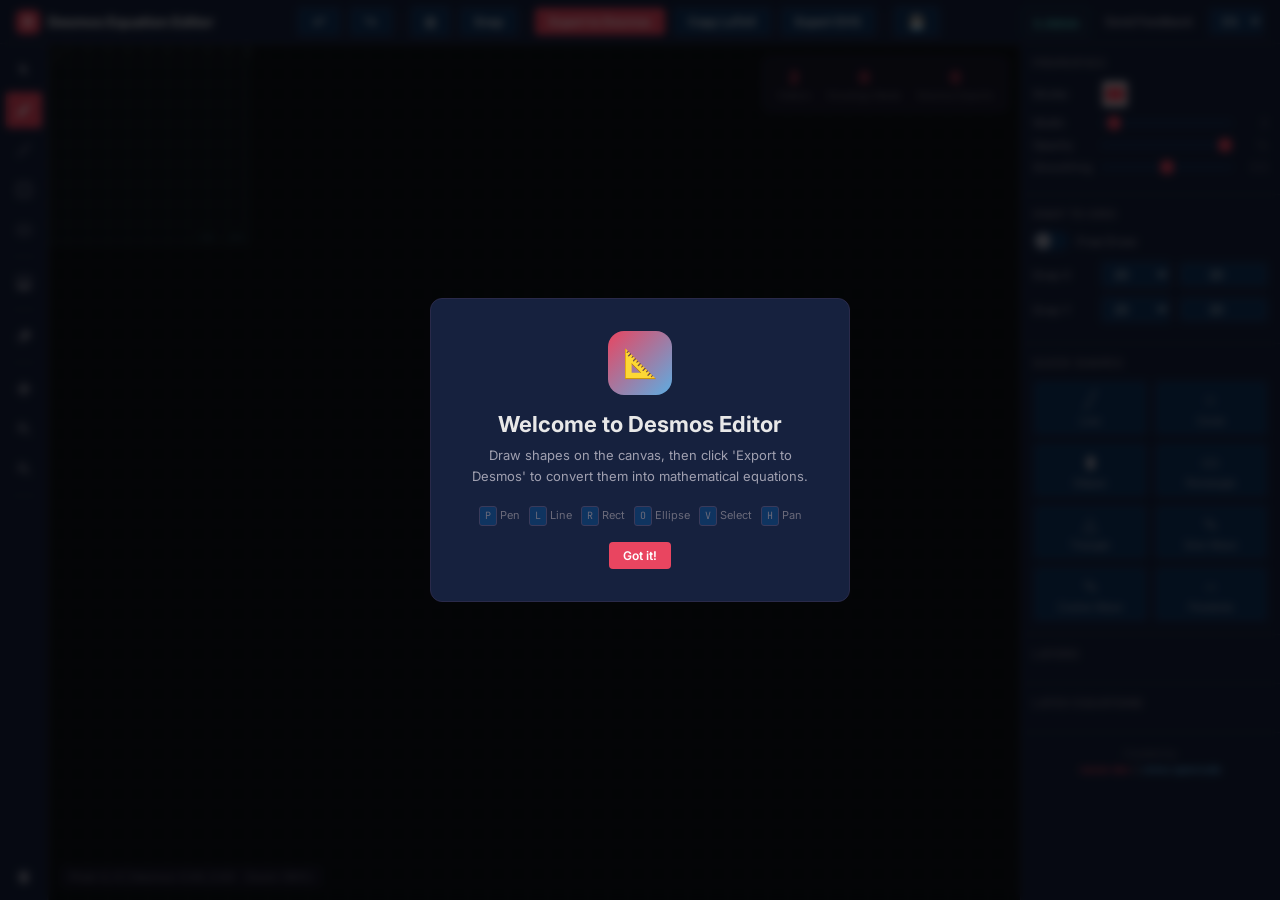
<file: index.html>
<!DOCTYPE html>
<html lang="en">
<head>
  <meta charset="UTF-8">
  <meta name="viewport" content="width=device-width, initial-scale=1.0">
  <title>Desmos Equation Editor</title>
  <link rel="preconnect" href="https://fonts.googleapis.com">
  <link href="https://fonts.googleapis.com/css2?family=Inter:wght@400;500;600;700&family=JetBrains+Mono:wght@400;500&display=swap" rel="stylesheet">
  <link rel="stylesheet" href="css/styles.css">
  <link rel="icon" href="data:image/svg+xml,<svg xmlns='http://www.w3.org/2000/svg' viewBox='0 0 100 100'><text y='.9em' font-size='90'>📐</text></svg>">
</head>
<body>

  <!-- ===== WELCOME MODAL ===== -->
  <div class="welcome-overlay" id="welcomeModal">
    <div class="welcome-card">
      <div class="welcome-icon">📐</div>
      <h1 data-i18n="welcome_title">Welcome to Desmos Editor</h1>
      <p data-i18n="welcome_desc">Draw shapes on the canvas, then click 'Export to Desmos' to convert them into mathematical equations.</p>
      <p style="font-size:11px;color:var(--text-muted);margin-bottom:16px;">
        <span class="kbd">P</span> Pen &nbsp;
        <span class="kbd">L</span> Line &nbsp;
        <span class="kbd">R</span> Rect &nbsp;
        <span class="kbd">O</span> Ellipse &nbsp;
        <span class="kbd">V</span> Select &nbsp;
        <span class="kbd">H</span> Pan
      </p>
      <button class="btn btn-primary" id="welcomeGotIt" data-i18n="welcome_got_it" style="margin:0 auto;">Got it!</button>
    </div>
  </div>

  <!-- ===== TOP BAR ===== -->
  <div class="topbar">
    <div class="topbar-brand">
      <div class="logo">D</div>
      <span data-i18n="app_title">Desmos Equation Editor</span>
    </div>
    <div class="topbar-center">
      <button class="btn btn-secondary" id="btnUndo" data-i18n-tooltip="undo" data-tooltip="Undo">↩</button>
      <button class="btn btn-secondary" id="btnRedo" data-i18n-tooltip="redo" data-tooltip="Redo">↪</button>
      <div style="width:1px;height:20px;background:var(--border);"></div>
      <button class="btn btn-secondary" id="gridToggle" data-i18n-tooltip="grid_show" data-tooltip="Show Grid" style="font-size:14px;">⊞</button>
      <button class="btn btn-secondary" id="snapToggle" data-i18n-tooltip="snap_enable" data-tooltip="Snap to Grid (S)" style="font-size:12px;font-weight:600;">Snap</button>
      <div style="width:1px;height:20px;background:var(--border);"></div>
      <button class="btn btn-primary" id="btnExport" data-i18n="export_desmos">Export to Desmos</button>
      <button class="btn btn-secondary" id="btnCopyLatex" data-i18n="export_latex">Copy LaTeX</button>
      <button class="btn btn-secondary" id="btnExportSvg" data-i18n="export_svg">Export SVG</button>
      <div style="width:1px;height:20px;background:var(--border);"></div>
      <button class="btn btn-secondary" id="btnSave" style="font-size:14px;" data-i18n-tooltip="toast_saved" data-tooltip="Save">💾</button>
    </div>
    <div class="topbar-right">
      <a href="admin.html" class="btn btn-ghost" target="_blank" style="font-size:11px;color:var(--accent-green);border:1px solid rgba(78,205,196,0.3);">⚙ Admin</a>
      <button class="btn btn-ghost" id="btnFeedback" data-i18n="feedback_btn">Send Feedback</button>
      <select class="lang-select" id="langSelect">
        <option value="en">EN</option>
        <option value="th">TH</option>
      </select>
    </div>
  </div>

  <!-- ===== MAIN LAYOUT ===== -->
  <div class="app-layout">

    <!-- LEFT TOOLBAR -->
    <div class="toolbar">
      <button class="tool-btn active" data-tool="select" data-i18n-tooltip="tool_select" data-tooltip="Select (V)">
        <svg class="icon" viewBox="0 0 24 24"><path d="M7 2l10 10-4 1 3 6-2 1-3-6-4 3z"/></svg>
      </button>
      <button class="tool-btn" data-tool="pen" data-i18n-tooltip="tool_pen" data-tooltip="Pen (P)">
        <svg class="icon" viewBox="0 0 24 24"><path d="M3 17.25V21h3.75L17.81 9.94l-3.75-3.75L3 17.25zM20.71 7.04a1 1 0 000-1.41l-2.34-2.34a1 1 0 00-1.41 0l-1.83 1.83 3.75 3.75 1.83-1.83z"/></svg>
      </button>
      <button class="tool-btn" data-tool="line" data-i18n-tooltip="tool_line" data-tooltip="Line (L)">
        <svg class="icon" viewBox="0 0 24 24"><path d="M4 20L20 4" stroke="currentColor" stroke-width="2" fill="none" stroke-linecap="round"/></svg>
      </button>
      <button class="tool-btn" data-tool="rect" data-i18n-tooltip="tool_rect" data-tooltip="Rectangle (R)">
        <svg class="icon" viewBox="0 0 24 24"><rect x="3" y="3" width="18" height="18" rx="1" stroke="currentColor" stroke-width="2" fill="none"/></svg>
      </button>
      <button class="tool-btn" data-tool="ellipse" data-i18n-tooltip="tool_ellipse" data-tooltip="Ellipse (O)">
        <svg class="icon" viewBox="0 0 24 24"><ellipse cx="12" cy="12" rx="9" ry="7" stroke="currentColor" stroke-width="2" fill="none"/></svg>
      </button>
      <div class="tool-divider"></div>
      <button class="tool-btn" data-tool="trace" data-tooltip="Image Trace (T)">
        <svg class="icon" viewBox="0 0 24 24"><path d="M21 19V5c0-1.1-.9-2-2-2H5c-1.1 0-2 .9-2 2v14c0 1.1.9 2 2 2h14c1.1 0 2-.9 2-2zM8.5 13.5l2.5 3.01L14.5 12l4.5 6H5l3.5-4.5z" fill="none" stroke="currentColor" stroke-width="2"/></svg>
      </button>
      <input type="file" id="traceFileInput" accept="image/*" style="display:none;">
      <div class="tool-divider"></div>
      <button class="tool-btn" data-tool="erase" data-i18n-tooltip="tool_erase" data-tooltip="Eraser (E)">
        <svg class="icon" viewBox="0 0 24 24"><path d="M16.24 3.56l4.95 4.94c.78.79.78 2.05 0 2.84L12 20.53a4.01 4.01 0 01-5.66 0L2.81 17c-.78-.78-.78-2.05 0-2.83l10.6-10.61a2.01 2.01 0 012.83 0zM4.22 15.58l3.54 3.53c.78.79 2.04.79 2.83 0l3.53-3.53-4.95-4.95-4.95 4.95z"/></svg>
      </button>
      <div class="tool-divider"></div>
      <button class="tool-btn" data-tool="pan" data-i18n-tooltip="tool_pan" data-tooltip="Pan (H)">
        <svg class="icon" viewBox="0 0 24 24"><path d="M10 2v6H7l5 5 5-5h-3V2h-4zm0 20v-6H7l5-5 5 5h-3v6h-4zM2 10h6V7l5 5-5 5v-3H2v-4zm20 0h-6V7l-5 5 5 5v-3h6v-4z"/></svg>
      </button>
      <button class="tool-btn" data-tool="zoomIn" data-i18n-tooltip="tool_zoom_in" data-tooltip="Zoom In (+)">
        <svg class="icon" viewBox="0 0 24 24"><path d="M15.5 14h-.79l-.28-.27A6.47 6.47 0 0016 9.5 6.5 6.5 0 109.5 16c1.61 0 3.09-.59 4.23-1.57l.27.28v.79l5 4.99L20.49 19l-4.99-5zm-6 0C7.01 14 5 11.99 5 9.5S7.01 5 9.5 5 14 7.01 14 9.5 11.99 14 9.5 14z"/><path d="M12 10h-2v2H9v-2H7V9h2V7h1v2h2v1z"/></svg>
      </button>
      <button class="tool-btn" data-tool="zoomOut" data-i18n-tooltip="tool_zoom_out" data-tooltip="Zoom Out (-)">
        <svg class="icon" viewBox="0 0 24 24"><path d="M15.5 14h-.79l-.28-.27A6.47 6.47 0 0016 9.5 6.5 6.5 0 109.5 16c1.61 0 3.09-.59 4.23-1.57l.27.28v.79l5 4.99L20.49 19l-4.99-5zm-6 0C7.01 14 5 11.99 5 9.5S7.01 5 9.5 5 14 7.01 14 9.5 11.99 14 9.5 14zM7 9h5v1H7z"/></svg>
      </button>
      <div class="tool-divider"></div>
      <button class="btn btn-ghost btn-icon" id="btnClear" data-i18n-tooltip="clear" data-tooltip="Clear All" style="margin-top:auto;font-size:14px;">🗑</button>
    </div>

    <!-- CANVAS AREA -->
    <div class="canvas-area">
      <canvas id="drawingCanvas"></canvas>
      <canvas id="overlayCanvas"></canvas>

      <!-- Snap status indicator -->
      <div class="snap-status" id="snapStatus">
        <span class="dot"></span>
        <span id="snapStatusLabel">Snap ON</span>
      </div>

      <!-- Stats bar -->
      <div class="stats-bar">
        <div class="stat-item">
          <span class="stat-value" id="statVisitors">0</span>
          <span class="stat-label" data-i18n="stats_visitors">Visitors</span>
        </div>
        <div class="stat-item">
          <span class="stat-value" id="statDrawings">0</span>
          <span class="stat-label" data-i18n="stats_drawings">Drawings</span>
        </div>
        <div class="stat-item">
          <span class="stat-value" id="statExports">0</span>
          <span class="stat-label" data-i18n="stats_exports">Exports</span>
        </div>
      </div>

      <!-- Canvas info -->
      <div class="canvas-info">
        <span id="infoCoords">X: 0 Y: 0</span>
        <span id="infoZoom">Zoom: 100%</span>
      </div>
    </div>

    <!-- RIGHT PANEL -->
    <div class="right-panel">

      <!-- Properties -->
      <div class="panel-section">
        <div class="panel-header" data-i18n="sidebar_properties">Properties</div>
        <div class="prop-row">
          <span class="prop-label" data-i18n="prop_stroke">Stroke</span>
          <input type="color" class="prop-color" id="propStrokeColor" value="#e94560">
        </div>
        <div class="prop-row">
          <span class="prop-label" data-i18n="prop_width">Width</span>
          <input type="range" class="prop-slider" id="propStrokeWidth" min="1" max="20" value="2" step="0.5">
          <span class="prop-value" id="propWidthVal">2</span>
        </div>
        <div class="prop-row">
          <span class="prop-label" data-i18n="prop_opacity">Opacity</span>
          <input type="range" class="prop-slider" id="propOpacity" min="0" max="100" value="100">
          <span class="prop-value">%</span>
        </div>
        <div class="prop-row">
          <span class="prop-label" data-i18n="prop_smooth">Smoothing</span>
          <input type="range" class="prop-slider" id="propSmooth" min="0" max="100" value="50">
          <span class="prop-value" id="propSmoothVal">0.5</span>
        </div>
      </div>

      <!-- Snap Settings -->
      <div class="panel-section">
        <div class="panel-header" data-i18n="snap_enable">Snap to Grid</div>
        <div class="prop-row">
          <div class="snap-toggle" id="snapSwitch">
            <div class="toggle-switch" id="snapSwitchVisual"></div>
            <span class="toggle-label" id="snapStatusLabel2" data-i18n="snap_disable">Free Draw</span>
          </div>
        </div>
        <div class="prop-row" style="margin-top:10px;">
          <span class="prop-label">Snap X</span>
          <select class="prop-input" id="snapSizeX" style="cursor:pointer;flex:0.6;">
            <option value="5">5</option>
            <option value="10">10</option>
            <option value="20" selected>20</option>
            <option value="25">25</option>
            <option value="40">40</option>
            <option value="50">50</option>
          </select>
          <input type="number" class="prop-input" id="snapSizeXNum" value="20" min="1" max="100" style="flex:0.4;text-align:center;">
        </div>
        <div class="prop-row">
          <span class="prop-label">Snap Y</span>
          <select class="prop-input" id="snapSizeY" style="cursor:pointer;flex:0.6;">
            <option value="5">5</option>
            <option value="10">10</option>
            <option value="20" selected>20</option>
            <option value="25">25</option>
            <option value="40">40</option>
            <option value="50">50</option>
          </select>
          <input type="number" class="prop-input" id="snapSizeYNum" value="20" min="1" max="100" style="flex:0.4;text-align:center;">
        </div>
      </div>

      <!-- Quick Shapes -->
      <div class="panel-section">
        <div class="panel-header" data-i18n="presets_title">Quick Shapes</div>
        <div class="preset-grid">
          <button class="preset-btn" data-preset="line">
            <span class="preset-icon">╱</span>
            <span data-i18n="preset_line">Line</span>
          </button>
          <button class="preset-btn" data-preset="circle">
            <span class="preset-icon">○</span>
            <span data-i18n="preset_circle">Circle</span>
          </button>
          <button class="preset-btn" data-preset="ellipse">
            <span class="preset-icon">⬮</span>
            <span data-i18n="preset_ellipse">Ellipse</span>
          </button>
          <button class="preset-btn" data-preset="rect">
            <span class="preset-icon">▭</span>
            <span data-i18n="preset_rect">Rectangle</span>
          </button>
          <button class="preset-btn" data-preset="triangle">
            <span class="preset-icon">△</span>
            <span data-i18n="preset_triangle">Triangle</span>
          </button>
          <button class="preset-btn" data-preset="sine">
            <span class="preset-icon">∿</span>
            <span data-i18n="preset_sine">Sine Wave</span>
          </button>
          <button class="preset-btn" data-preset="cosine">
            <span class="preset-icon">∿</span>
            <span data-i18n="preset_cosine">Cosine Wave</span>
          </button>
          <button class="preset-btn" data-preset="parabola">
            <span class="preset-icon">⌢</span>
            <span data-i18n="preset_parabola">Parabola</span>
          </button>
        </div>
      </div>

      <!-- Layers -->
      <div class="panel-section">
        <div class="panel-header" data-i18n="sidebar_layers">Layers</div>
        <div class="layer-list" id="layersList"></div>
      </div>

      <!-- Equations -->
      <div class="panel-section">
        <div class="panel-header">LaTeX Equations</div>
        <div class="equation-list" id="equationsList"></div>
      </div>

      <!-- Credit -->
      <div class="panel-section" style="border-bottom:none;text-align:center;">
        <div style="font-size:10px;color:var(--text-muted);line-height:1.6;">
          Created by<br>
          <span style="color:var(--accent);font-weight:600;">nanon dev</span> &
          <span style="color:var(--accent-blue);font-weight:600;">mimo opencode</span>
        </div>
      </div>

    </div>
  </div>

  <!-- ===== FEEDBACK MODAL ===== -->
  <div class="modal-overlay" id="feedbackModal">
    <div class="modal">
      <h2 data-i18n="feedback_title">Feedback</h2>
      <form id="feedbackForm">
        <div class="form-group">
          <label data-i18n="feedback_name">Name (optional)</label>
          <input type="text" id="fbName" placeholder="Your name">
        </div>
        <div class="form-group">
          <label data-i18n="feedback_email">Email (optional)</label>
          <input type="email" id="fbEmail" placeholder="your@email.com">
        </div>
        <div class="form-group">
          <label data-i18n="feedback_message">Your message</label>
          <textarea id="fbMessage" placeholder="Tell us what you think..." required></textarea>
        </div>
        <div class="modal-actions">
          <button type="button" class="btn btn-secondary" id="feedbackCancel" data-i18n="feedback_cancel">Cancel</button>
          <button type="submit" class="btn btn-primary" data-i18n="feedback_send">Send</button>
        </div>
      </form>
    </div>
  </div>

  <!-- ===== CONTEXT MENU ===== -->
  <div class="context-menu" id="contextMenu">
    <div class="ctx-item" id="ctxDelete">🗑 <span data-i18n="context_delete">Delete</span></div>
    <div class="ctx-item" id="ctxDuplicate">📋 <span data-i18n="context_duplicate">Duplicate</span></div>
    <div class="ctx-divider"></div>
    <div class="ctx-item" id="ctxBringFront">⬆ <span data-i18n="context_bring_front">Bring to Front</span></div>
    <div class="ctx-item" id="ctxSendBack">⬇ <span data-i18n="context_send_back">Send to Back</span></div>
  </div>

  <!-- ===== TOAST CONTAINER ===== -->
  <div class="toast-container" id="toastContainer"></div>

  <!-- ===== DESMOS CALCULATOR (hidden, used for export) ===== -->
  <div id="desmosCalculator" style="display:none;position:fixed;bottom:0;right:0;width:500px;height:400px;z-index:999;border:1px solid var(--border);border-radius:var(--radius-lg);overflow:hidden;"></div>

  <!-- ===== SCRIPTS ===== -->
  <script src="js/app.js?v=8"></script>

  <!-- Credit in page source -->
  <!-- Created by nanon dev and mimo opencode -->
</body>
</html>
</file>
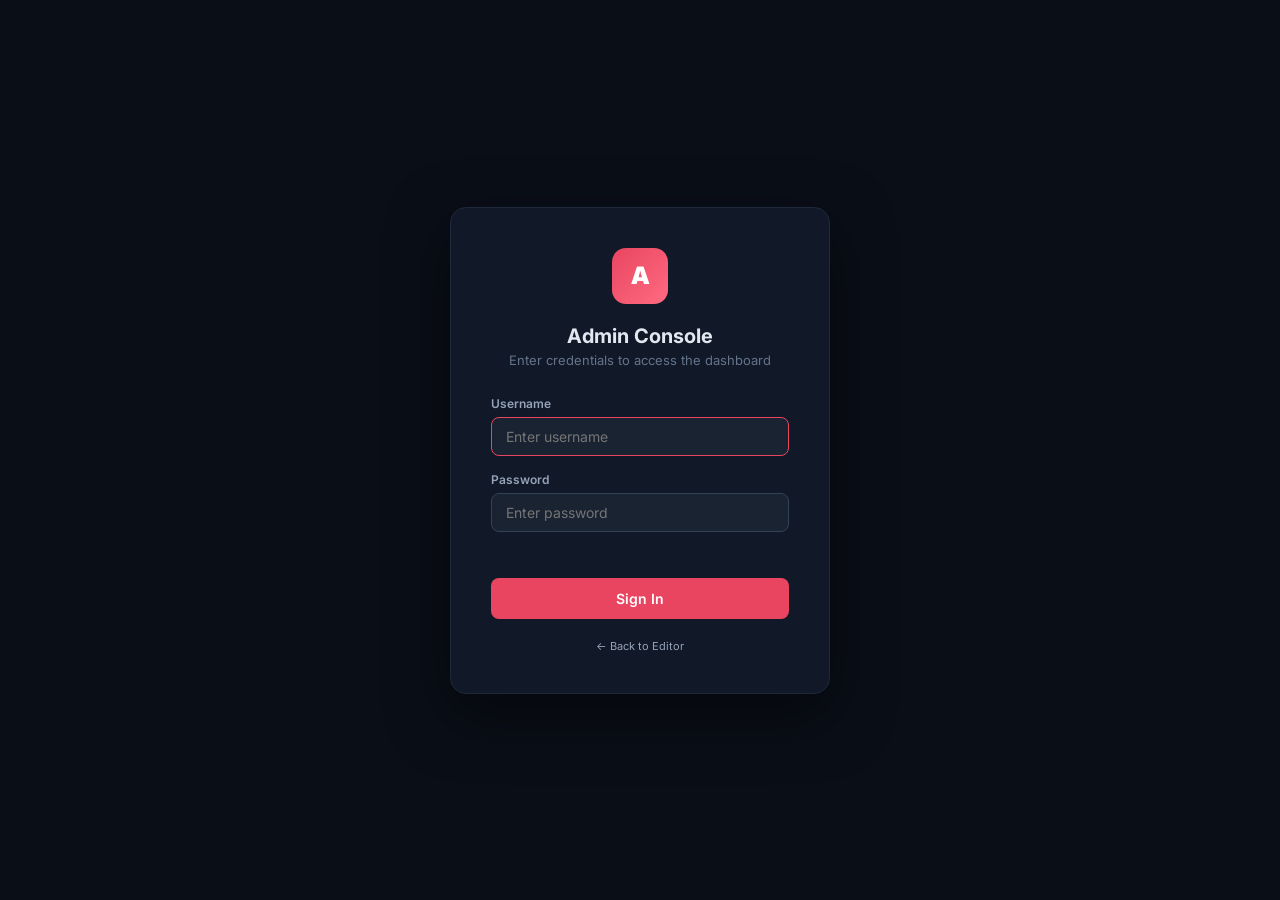
<file: admin.html>
<!DOCTYPE html>
<html lang="en">
<head>
  <meta charset="UTF-8">
  <meta name="viewport" content="width=device-width, initial-scale=1.0">
  <title>Admin Console - Desmos Editor</title>
  <link href="https://fonts.googleapis.com/css2?family=Inter:wght@400;500;600;700&family=JetBrains+Mono:wght@400;500&display=swap" rel="stylesheet">
  <style>
    :root {
      --bg: #0a0e17;
      --bg2: #111827;
      --bg3: #1a2332;
      --bg4: #243044;
      --text: #e2e8f0;
      --text2: #94a3b8;
      --text3: #64748b;
      --accent: #e94560;
      --green: #22c55e;
      --blue: #3b82f6;
      --yellow: #eab308;
      --cyan: #06b6d4;
      --border: #1e293b;
      --border2: #334155;
      --radius: 8px;
    }
    * { margin: 0; padding: 0; box-sizing: border-box; }
    body {
      font-family: 'Inter', sans-serif;
      background: var(--bg);
      color: var(--text);
      overflow-x: hidden;
    }

    /* ===== LOGIN SCREEN ===== */
    .login-overlay {
      position: fixed;
      top: 0; left: 0;
      width: 100%; height: 100%;
      background: var(--bg);
      display: flex;
      align-items: center;
      justify-content: center;
      z-index: 9999;
    }
    .login-overlay.hidden { display: none; }
    .login-card {
      background: var(--bg2);
      border: 1px solid var(--border);
      border-radius: 16px;
      padding: 40px;
      width: 380px;
      max-width: 90vw;
      box-shadow: 0 20px 60px rgba(0,0,0,0.5);
    }
    .login-logo {
      width: 56px; height: 56px;
      background: linear-gradient(135deg, var(--accent), #ff6b81);
      border-radius: 14px;
      display: flex; align-items: center; justify-content: center;
      font-size: 24px; font-weight: 900; color: #fff;
      margin: 0 auto 20px;
    }
    .login-card h2 {
      text-align: center;
      font-size: 20px;
      margin-bottom: 4px;
    }
    .login-card .subtitle {
      text-align: center;
      font-size: 13px;
      color: var(--text3);
      margin-bottom: 28px;
    }
    .login-field {
      margin-bottom: 16px;
    }
    .login-field label {
      display: block;
      font-size: 12px;
      font-weight: 600;
      color: var(--text2);
      margin-bottom: 6px;
    }
    .login-field input {
      width: 100%;
      padding: 10px 14px;
      background: var(--bg3);
      border: 1px solid var(--border2);
      border-radius: 8px;
      color: var(--text);
      font-size: 14px;
      font-family: inherit;
      outline: none;
      transition: border-color 0.2s;
    }
    .login-field input:focus {
      border-color: var(--accent);
    }
    .login-field input.error {
      border-color: var(--accent);
      animation: shake 0.3s;
    }
    @keyframes shake {
      0%, 100% { transform: translateX(0); }
      20% { transform: translateX(-6px); }
      40% { transform: translateX(6px); }
      60% { transform: translateX(-4px); }
      80% { transform: translateX(4px); }
    }
    .login-error {
      color: var(--accent);
      font-size: 12px;
      text-align: center;
      margin-bottom: 12px;
      min-height: 18px;
    }
    .login-btn {
      width: 100%;
      padding: 12px;
      background: var(--accent);
      color: #fff;
      border: none;
      border-radius: 8px;
      font-size: 14px;
      font-weight: 600;
      font-family: inherit;
      cursor: pointer;
      transition: background 0.2s, transform 0.1s;
    }
    .login-btn:hover { background: #ff6b81; }
    .login-btn:active { transform: scale(0.98); }
    .login-footer {
      text-align: center;
      margin-top: 20px;
      font-size: 11px;
      color: var(--text3);
    }
    .login-footer a { color: var(--text2); text-decoration: none; }
    .login-footer a:hover { color: var(--text); }

    /* Dashboard wrapper */
    .dashboard { display: none; }
    .dashboard.visible { display: block; }

    /* Header */
    .header {
      background: var(--bg2);
      border-bottom: 1px solid var(--border);
      padding: 12px 24px;
      display: flex;
      align-items: center;
      justify-content: space-between;
      position: sticky;
      top: 0;
      z-index: 100;
    }
    .header-left { display: flex; align-items: center; gap: 12px; }
    .header-left .logo {
      width: 32px; height: 32px;
      background: var(--accent);
      border-radius: 8px;
      display: flex; align-items: center; justify-content: center;
      font-weight: 900; font-size: 14px;
    }
    .header-left h1 { font-size: 16px; font-weight: 700; }
    .header-left h1 span { color: var(--accent); }
    .header-right { display: flex; align-items: center; gap: 12px; }
    .live-dot {
      width: 8px; height: 8px;
      background: var(--green);
      border-radius: 50%;
      animation: pulse 2s infinite;
    }
    @keyframes pulse {
      0%, 100% { opacity: 1; box-shadow: 0 0 0 0 rgba(34,197,94,0.4); }
      50% { opacity: 0.7; box-shadow: 0 0 0 6px rgba(34,197,94,0); }
    }
    .live-label { font-size: 12px; color: var(--green); font-weight: 600; }
    .refresh-btn {
      padding: 6px 14px;
      background: var(--bg3);
      border: 1px solid var(--border2);
      border-radius: 6px;
      color: var(--text);
      font-size: 12px;
      cursor: pointer;
      font-family: inherit;
    }
    .refresh-btn:hover { background: var(--bg4); }
    .back-link {
      color: var(--text2);
      text-decoration: none;
      font-size: 12px;
      padding: 6px 12px;
      border: 1px solid var(--border2);
      border-radius: 6px;
    }
    .back-link:hover { background: var(--bg3); color: var(--text); }

    /* Stats Row */
    .stats-row {
      display: grid;
      grid-template-columns: repeat(auto-fit, minmax(180px, 1fr));
      gap: 16px;
      padding: 20px 24px;
    }
    .stat-card {
      background: var(--bg2);
      border: 1px solid var(--border);
      border-radius: var(--radius);
      padding: 16px;
    }
    .stat-card .label { font-size: 11px; color: var(--text3); text-transform: uppercase; letter-spacing: 0.5px; }
    .stat-card .value { font-size: 28px; font-weight: 700; margin-top: 4px; }
    .stat-card .value.red { color: var(--accent); }
    .stat-card .value.green { color: var(--green); }
    .stat-card .value.blue { color: var(--blue); }
    .stat-card .value.yellow { color: var(--yellow); }
    .stat-card .value.cyan { color: var(--cyan); }
    .stat-card .sub { font-size: 11px; color: var(--text3); margin-top: 2px; }

    /* Main Grid */
    .main-grid {
      display: grid;
      grid-template-columns: 1fr 360px;
      gap: 0;
      padding: 0 24px 24px;
      min-height: calc(100vh - 200px);
    }

    /* Canvas Preview */
    .preview-section {
      background: var(--bg2);
      border: 1px solid var(--border);
      border-radius: var(--radius);
      overflow: hidden;
      margin-right: 16px;
    }
    .preview-header {
      padding: 12px 16px;
      border-bottom: 1px solid var(--border);
      display: flex;
      align-items: center;
      justify-content: space-between;
    }
    .preview-header h2 { font-size: 13px; font-weight: 600; }
    .preview-header .badge {
      font-size: 10px;
      padding: 2px 8px;
      background: rgba(34,197,94,0.15);
      color: var(--green);
      border-radius: 10px;
    }
    .preview-body {
      padding: 16px;
      display: flex;
      flex-direction: column;
      gap: 16px;
    }
    .canvas-preview {
      width: 100%;
      aspect-ratio: 16/10;
      background: #0d1117;
      border: 1px solid var(--border);
      border-radius: 6px;
      position: relative;
      overflow: hidden;
    }
    .canvas-preview canvas {
      width: 100%;
      height: 100%;
    }
    .canvas-preview .no-data {
      position: absolute;
      top: 50%; left: 50%;
      transform: translate(-50%, -50%);
      color: var(--text3);
      font-size: 13px;
      text-align: center;
    }
    .canvas-preview .no-data .icon { font-size: 32px; margin-bottom: 8px; }

    /* Live Equation */
    .equation-preview {
      background: var(--bg3);
      border: 1px solid var(--border);
      border-radius: 6px;
      padding: 12px;
      max-height: 200px;
      overflow-y: auto;
    }
    .equation-preview::-webkit-scrollbar { width: 4px; }
    .equation-preview::-webkit-scrollbar-thumb { background: var(--border2); border-radius: 2px; }
    .eq-line {
      font-family: 'JetBrains Mono', monospace;
      font-size: 12px;
      color: var(--cyan);
      padding: 4px 8px;
      background: rgba(6,182,212,0.08);
      border-radius: 4px;
      margin-bottom: 4px;
      word-break: break-all;
    }

    /* Right Panel */
    .right-panel {
      display: flex;
      flex-direction: column;
      gap: 16px;
    }

    /* Activity Feed */
    .feed-section {
      background: var(--bg2);
      border: 1px solid var(--border);
      border-radius: var(--radius);
      flex: 1;
      display: flex;
      flex-direction: column;
      overflow: hidden;
    }
    .feed-header {
      padding: 12px 16px;
      border-bottom: 1px solid var(--border);
      display: flex;
      align-items: center;
      justify-content: space-between;
    }
    .feed-header h2 { font-size: 13px; font-weight: 600; }
    .feed-count {
      font-size: 11px;
      padding: 2px 8px;
      background: var(--bg4);
      border-radius: 10px;
      color: var(--text2);
    }
    .feed-list {
      flex: 1;
      overflow-y: auto;
      padding: 8px;
    }
    .feed-list::-webkit-scrollbar { width: 4px; }
    .feed-list::-webkit-scrollbar-thumb { background: var(--border2); border-radius: 2px; }
    .feed-item {
      padding: 8px 12px;
      border-radius: 6px;
      margin-bottom: 4px;
      font-size: 12px;
      display: flex;
      align-items: flex-start;
      gap: 8px;
      transition: background 0.15s;
    }
    .feed-item:hover { background: var(--bg3); }
    .feed-item .time {
      color: var(--text3);
      font-size: 10px;
      font-family: 'JetBrains Mono', monospace;
      white-space: nowrap;
      min-width: 50px;
    }
    .feed-item .icon { font-size: 14px; min-width: 20px; text-align: center; }
    .feed-item .msg { color: var(--text2); flex: 1; line-height: 1.4; }
    .feed-item .msg strong { color: var(--text); font-weight: 600; }

    .feed-item.tool { border-left: 2px solid var(--blue); }
    .feed-item.shape { border-left: 2px solid var(--green); }
    .feed-item.action { border-left: 2px solid var(--yellow); }
    .feed-item.export { border-left: 2px solid var(--accent); }
    .feed-item.feedback { border-left: 2px solid var(--cyan); }
    .feed-item.system { border-left: 2px solid var(--text3); }

    /* Feedback Panel */
    .feedback-section {
      background: var(--bg2);
      border: 1px solid var(--border);
      border-radius: var(--radius);
      max-height: 300px;
      display: flex;
      flex-direction: column;
      overflow: hidden;
    }
    .feedback-list {
      flex: 1;
      overflow-y: auto;
      padding: 8px;
    }
    .feedback-item {
      padding: 10px 12px;
      background: var(--bg3);
      border-radius: 6px;
      margin-bottom: 8px;
      font-size: 12px;
    }
    .feedback-item .fb-header {
      display: flex;
      justify-content: space-between;
      margin-bottom: 6px;
    }
    .feedback-item .fb-name { color: var(--blue); font-weight: 600; }
    .feedback-item .fb-time { color: var(--text3); font-size: 10px; font-family: 'JetBrains Mono', monospace; }
    .feedback-item .fb-msg { color: var(--text2); line-height: 1.4; }
    .feedback-item .fb-email { color: var(--text3); font-size: 10px; margin-top: 4px; }

    /* Clear button */
    .clear-btn {
      padding: 4px 10px;
      background: transparent;
      border: 1px solid var(--border2);
      border-radius: 4px;
      color: var(--text3);
      font-size: 10px;
      cursor: pointer;
      font-family: inherit;
    }
    .clear-btn:hover { background: var(--bg4); color: var(--text); }

    /* Empty state */
    .empty-state {
      padding: 40px 20px;
      text-align: center;
      color: var(--text3);
    }
    .empty-state .icon { font-size: 28px; margin-bottom: 8px; }
    .empty-state p { font-size: 12px; }

    /* ===== DATA TABLES ===== */
    .data-table-wrap {
      background: var(--bg2);
      border: 1px solid var(--border);
      border-radius: var(--radius);
      overflow: hidden;
    }
    .data-table-wrap .feed-header { padding: 12px 16px; }
    .data-table {
      width: 100%;
      border-collapse: collapse;
      font-size: 12px;
    }
    .data-table thead th {
      background: var(--bg3);
      padding: 10px 14px;
      text-align: left;
      font-weight: 600;
      font-size: 11px;
      text-transform: uppercase;
      letter-spacing: 0.4px;
      color: var(--text3);
      border-bottom: 1px solid var(--border);
      white-space: nowrap;
      position: sticky;
      top: 0;
      z-index: 1;
    }
    .data-table tbody tr {
      border-bottom: 1px solid var(--border);
      transition: background 0.1s;
    }
    .data-table tbody tr:hover { background: var(--bg3); }
    .data-table tbody td {
      padding: 10px 14px;
      color: var(--text2);
      vertical-align: middle;
    }
    .data-table tbody td:first-child { color: var(--text); font-weight: 500; }
    .data-table .badge {
      display: inline-block;
      padding: 2px 8px;
      border-radius: 10px;
      font-size: 10px;
      font-weight: 600;
    }
    .data-table .badge.tool { background: rgba(59,130,246,0.15); color: var(--blue); }
    .data-table .badge.shape { background: rgba(34,197,94,0.15); color: var(--green); }
    .data-table .badge.action { background: rgba(234,179,8,0.15); color: var(--yellow); }
    .data-table .badge.export { background: rgba(233,69,96,0.15); color: var(--accent); }
    .data-table .badge.feedback { background: rgba(6,182,212,0.15); color: var(--cyan); }
    .data-table .badge.system { background: rgba(100,116,139,0.15); color: var(--text3); }
    .table-scroll {
      max-height: 400px;
      overflow-y: auto;
    }
    .table-scroll::-webkit-scrollbar { width: 4px; }
    .table-scroll::-webkit-scrollbar-thumb { background: var(--border2); border-radius: 2px; }
    .table-footer {
      padding: 8px 14px;
      border-top: 1px solid var(--border);
      font-size: 11px;
      color: var(--text3);
      display: flex;
      justify-content: space-between;
      align-items: center;
    }

    /* ===== TABS ===== */
    .tab-bar {
      display: flex;
      gap: 2px;
      background: var(--bg3);
      border-radius: 8px;
      padding: 3px;
      margin-bottom: 16px;
    }
    .tab-btn {
      flex: 1;
      padding: 8px 16px;
      background: transparent;
      border: none;
      border-radius: 6px;
      color: var(--text3);
      font-size: 12px;
      font-weight: 600;
      font-family: inherit;
      cursor: pointer;
      transition: all 0.2s;
    }
    .tab-btn:hover { color: var(--text2); }
    .tab-btn.active {
      background: var(--bg2);
      color: var(--text);
      box-shadow: 0 1px 4px rgba(0,0,0,0.2);
    }
    .tab-panel { display: none; }
    .tab-panel.active { display: block; }

    /* ===== TABLET RESPONSIVE ===== */
    @media (min-width: 768px) and (max-width: 1024px) {
      .stats-row { grid-template-columns: repeat(3, 1fr); gap: 12px; padding: 16px; }
      .stat-card { padding: 14px; }
      .stat-card .value { font-size: 24px; }
      .main-grid { grid-template-columns: 1fr 300px; gap: 12px; padding: 0 16px 16px; }
      .header { padding: 10px 16px; }
      .header-left h1 { font-size: 14px; }
      .data-table { font-size: 11px; }
      .data-table thead th, .data-table tbody td { padding: 8px 10px; }
    }

    @media (max-width: 900px) {
      .main-grid { grid-template-columns: 1fr; }
      .preview-section { margin-right: 0; margin-bottom: 16px; }
      .stats-row { grid-template-columns: repeat(2, 1fr); }
    }

    @media (max-width: 600px) {
      .stats-row { grid-template-columns: 1fr 1fr; gap: 8px; padding: 12px; }
      .stat-card { padding: 12px; }
      .stat-card .value { font-size: 20px; }
      .header { flex-wrap: wrap; gap: 8px; padding: 10px 12px; }
      .header-right { gap: 6px; }
      .tab-bar { flex-wrap: wrap; }
      .data-table { font-size: 11px; }
      .data-table thead th, .data-table tbody td { padding: 6px 8px; }
      .login-card { padding: 28px 20px; }
    }

    /* Touch devices */
    @media (pointer: coarse) {
      .tab-btn { padding: 10px 16px; min-height: 40px; }
      .refresh-btn, .clear-btn { min-height: 36px; padding: 8px 14px; }
      .data-table tbody td { padding: 12px 14px; }
    }
  </style>
</head>
<body>

  <!-- ===== LOGIN SCREEN ===== -->
  <div class="login-overlay" id="loginOverlay">
    <div class="login-card">
      <div class="login-logo">A</div>
      <h2>Admin Console</h2>
      <p class="subtitle">Enter credentials to access the dashboard</p>
      <form id="loginForm" onsubmit="return handleLogin(event)">
        <div class="login-field">
          <label>Username</label>
          <input type="text" id="loginUser" placeholder="Enter username" autocomplete="username" autofocus>
        </div>
        <div class="login-field">
          <label>Password</label>
          <input type="password" id="loginPass" placeholder="Enter password" autocomplete="current-password">
        </div>
        <div class="login-error" id="loginError"></div>
        <button type="submit" class="login-btn">Sign In</button>
      </form>
      <div class="login-footer">
        <a href="index.html">← Back to Editor</a>
      </div>
    </div>
  </div>

  <!-- ===== DASHBOARD (hidden until logged in) ===== -->
  <div class="dashboard" id="dashboard">

  <!-- HEADER -->
  <div class="header">
    <div class="header-left">
      <div class="logo">A</div>
      <h1><span>Admin</span> Console</h1>
      <div class="live-dot"></div>
      <span class="live-label">LIVE</span>
    </div>
    <div class="header-right">
      <span id="adminUser" style="font-size:12px;color:var(--text2);"></span>
      <button class="refresh-btn" onclick="loadAllData()">↻ Refresh</button>
      <button class="refresh-btn" onclick="handleLogout()" style="color:var(--accent);">Logout</button>
      <a href="index.html" class="back-link">← Back to Editor</a>
    </div>
  </div>

  <!-- STATS -->
  <div class="stats-row">
    <div class="stat-card">
      <div class="label">Total Visitors</div>
      <div class="value red" id="statVisitors">0</div>
      <div class="sub" id="statVisitorsSub">No data yet</div>
    </div>
    <div class="stat-card">
      <div class="label">Shapes Drawn</div>
      <div class="value green" id="statDrawings">0</div>
      <div class="sub" id="statDrawingsSub">Total ever created</div>
    </div>
    <div class="stat-card">
      <div class="label">Desmos Exports</div>
      <div class="value blue" id="statExports">0</div>
      <div class="sub" id="statExportsSub">Equations exported</div>
    </div>
    <div class="stat-card">
      <div class="label">Events Today</div>
      <div class="value yellow" id="statEvents">0</div>
      <div class="sub" id="statEventsSub">Actions tracked</div>
    </div>
    <div class="stat-card">
      <div class="label">Feedback Messages</div>
      <div class="value cyan" id="statFeedback">0</div>
      <div class="sub" id="statFeedbackSub">User messages</div>
    </div>
  </div>

  <!-- MAIN -->
  <div class="main-grid">

    <!-- Canvas Preview + Equations -->
    <div class="preview-section">
      <div class="preview-header">
        <div style="display:flex;align-items:center;gap:10px;">
          <h2>Canvas Preview</h2>
          <select id="userSelect" onchange="switchUser(this.value)" style="background:var(--bg3);border:1px solid var(--border2);border-radius:4px;padding:4px 8px;color:var(--text);font-size:11px;font-family:inherit;">
            <option value="all">All Users</option>
          </select>
        </div>
        <span class="badge" id="previewBadge">WAITING</span>
      </div>
      <div class="preview-body">
        <div class="canvas-preview" id="canvasPreview">
          <div class="no-data" id="noData">
            <div class="icon">📐</div>
            <p>Waiting for user activity...</p>
            <p style="font-size:11px;margin-top:4px;">Canvas snapshots will appear here</p>
          </div>
        </div>
        <div style="font-size:11px;color:var(--text3);font-weight:600;text-transform:uppercase;letter-spacing:0.5px;">Live Equations</div>
        <div class="equation-preview" id="equationPreview">
          <div class="empty-state" id="eqEmpty"><p>No equations yet</p></div>
        </div>
      </div>
    </div>

    <!-- Right: Activity + Feedback + Tables -->
    <div class="right-panel">

      <!-- Tabs -->
      <div class="tab-bar">
        <button class="tab-btn active" onclick="switchTab('activity')">Activity</button>
        <button class="tab-btn" onclick="switchTab('table')">Table</button>
        <button class="tab-btn" onclick="switchTab('feedback')">Feedback</button>
      </div>

      <!-- Tab: Activity Feed -->
      <div class="tab-panel active" id="tab-activity">
        <div class="feed-section">
          <div class="feed-header">
            <h2>Activity Feed</h2>
            <div style="display:flex;gap:8px;align-items:center;">
              <span class="feed-count" id="feedCount">0 events</span>
              <button class="clear-btn" onclick="clearEvents()">Clear</button>
            </div>
          </div>
          <div class="feed-list" id="feedList">
            <div class="empty-state" id="feedEmpty">
              <div class="icon">📡</div>
              <p>Listening for events...</p>
            </div>
          </div>
        </div>
      </div>

      <!-- Tab: Data Table -->
      <div class="tab-panel" id="tab-table">
        <div class="data-table-wrap">
          <div class="feed-header">
            <h2>All Events</h2>
            <span class="feed-count" id="tableCount">0 rows</span>
          </div>
          <div class="table-scroll" id="tableScroll">
            <table class="data-table">
              <thead>
                <tr>
                  <th>Time</th>
                  <th>Type</th>
                  <th>Action</th>
                </tr>
              </thead>
              <tbody id="tableBody">
                <tr><td colspan="3" style="text-align:center;padding:30px;color:var(--text3);">No events yet</td></tr>
              </tbody>
            </table>
          </div>
          <div class="table-footer">
            <span id="tableFooter">Showing 0 events</span>
            <button class="clear-btn" onclick="exportTableCSV()">Export CSV</button>
          </div>
        </div>
      </div>

      <!-- Tab: Feedback Table -->
      <div class="tab-panel" id="tab-feedback">
        <div class="data-table-wrap">
          <div class="feed-header">
            <h2>Feedback Messages</h2>
            <span class="feed-count" id="fbTableCount">0 messages</span>
          </div>
          <div class="table-scroll">
            <table class="data-table">
              <thead>
                <tr>
                  <th>Name</th>
                  <th>Message</th>
                  <th>Date</th>
                </tr>
              </thead>
              <tbody id="fbTableBody">
                <tr><td colspan="3" style="text-align:center;padding:30px;color:var(--text3);">No feedback yet</td></tr>
              </tbody>
            </table>
          </div>
        </div>
      </div>

    </div>
  </div>

  <script>
    const FEEDBACK_KEY = 'desmos-editor-feedback';
    const EVENTS_KEY = 'desmos-editor-events';
    const STATS_KEY = 'desmos-editor-stats';
    const CANVAS_KEY = 'desmos-editor-canvas-snapshot';
    const EQUATIONS_KEY = 'desmos-editor-equations';
    const USERS_KEY = 'desmos-editor-users';

    let allEvents = [];
    let selectedUser = 'all';

    function loadAllData() {
      loadStats();
      loadEvents();
      loadFeedback();
      loadUserList();
      loadCanvasSnapshot();
      loadEquations();
    }

    // ===== USER SELECTOR =====
    function loadUserList() {
      try {
        const users = JSON.parse(localStorage.getItem(USERS_KEY) || '{}');
        const select = document.getElementById('userSelect');
        const currentVal = select.value;
        // Keep "All Users" option, remove the rest
        while (select.options.length > 1) select.remove(1);
        const uids = Object.keys(users).sort((a, b) => {
          return new Date(users[b].lastSeen) - new Date(users[a].lastSeen);
        });
        uids.forEach(uid => {
          const opt = document.createElement('option');
          opt.value = uid;
          const lastSeen = new Date(users[uid].lastSeen);
          const timeStr = lastSeen.toLocaleTimeString('en-US', { hour12: false, hour: '2-digit', minute: '2-digit' });
          opt.textContent = uid.replace('user_', '') + ' (' + timeStr + ')';
          select.appendChild(opt);
        });
        if (currentVal) select.value = currentVal;
      } catch (e) {}
    }

    function switchUser(uid) {
      selectedUser = uid;
      loadCanvasSnapshot();
      loadEquations();
    }

    // ===== STATS =====
    function loadStats() {
      try {
        const stats = JSON.parse(localStorage.getItem(STATS_KEY) || '{}');
        const sv = document.getElementById('statVisitors');
        const sd = document.getElementById('statDrawings');
        const se = document.getElementById('statExports');
        const sev = document.getElementById('statEvents');
        const sf = document.getElementById('statFeedback');
        if (sv) sv.textContent = stats.visitors || 0;
        if (sd) sd.textContent = stats.drawings || 0;
        if (se) se.textContent = stats.exports || 0;

        const today = new Date().toDateString();
        const todayEvents = allEvents.filter(e => new Date(e.ts).toDateString() === today);
        if (sev) sev.textContent = todayEvents.length;

        const feedback = JSON.parse(localStorage.getItem(FEEDBACK_KEY) || '[]');
        if (sf) sf.textContent = feedback.length;

        const svs = document.getElementById('statVisitorsSub');
        const sds = document.getElementById('statDrawingsSub');
        const ses = document.getElementById('statExportsSub');
        const sesv = document.getElementById('statEventsSub');
        const sfs = document.getElementById('statFeedbackSub');
        if (svs) svs.textContent = `Since first visit`;
        if (sds) sds.textContent = `${stats.drawings || 0} total shapes`;
        if (ses) ses.textContent = `${stats.exports || 0} equations sent`;
        if (sesv) sesv.textContent = `${todayEvents.length} today`;
        if (sfs) sfs.textContent = `${feedback.length} messages received`;
      } catch (e) {
        console.error('Stats load error:', e);
      }
    }

    // ===== EVENTS =====
    function loadEvents() {
      try {
        allEvents = JSON.parse(localStorage.getItem(EVENTS_KEY) || '[]');
        const feedCountEl = document.getElementById('feedCount');
        if (feedCountEl) feedCountEl.textContent = `${allEvents.length} events`;

        const today = new Date().toDateString();
        const todayEvents = allEvents.filter(e => new Date(e.ts).toDateString() === today);
        const statEl = document.getElementById('statEvents');
        if (statEl) statEl.textContent = todayEvents.length;

        renderEvents(allEvents.slice(-100).reverse());
      } catch (e) {
        console.error('Events load error:', e);
      }
    }

    function renderEvents(events) {
      const list = document.getElementById('feedList');
      const empty = document.getElementById('feedEmpty');
      if (!list || !empty) return;

      if (events.length === 0) {
        empty.style.display = 'block';
        return;
      }
      empty.style.display = 'none';

      list.innerHTML = '';
      events.forEach(ev => {
        const item = document.createElement('div');
        item.className = `feed-item ${ev.category || 'system'}`;
        const time = new Date(ev.ts);
        const timeStr = time.toLocaleTimeString('en-US', { hour12: false, hour: '2-digit', minute: '2-digit', second: '2-digit' });
        item.innerHTML = `
          <span class="time">${timeStr}</span>
          <span class="icon">${ev.icon || '•'}</span>
          <span class="msg">${ev.msg}</span>
        `;
        list.appendChild(item);
      });
    }

    // ===== FEEDBACK =====
    function loadFeedback() {
      try {
        const feedback = JSON.parse(localStorage.getItem(FEEDBACK_KEY) || '[]');
        const fbCountEl = document.getElementById('fbCount');
        if (fbCountEl) fbCountEl.textContent = `${feedback.length} messages`;
        const statFb = document.getElementById('statFeedback');
        if (statFb) statFb.textContent = feedback.length;
        const fbTableCount = document.getElementById('fbTableCount');
        if (fbTableCount) fbTableCount.textContent = `${feedback.length} messages`;

        const list = document.getElementById('feedbackList');
        const empty = document.getElementById('fbEmpty');
        if (!list || !empty) return;

        if (feedback.length === 0) {
          empty.style.display = 'block';
          return;
        }
        empty.style.display = 'none';
        list.innerHTML = '';

        feedback.slice().reverse().forEach(fb => {
          const item = document.createElement('div');
          item.className = 'feedback-item';
          const time = new Date(fb.timestamp);
          const timeStr = time.toLocaleString();
          item.innerHTML = `
            <div class="fb-header">
              <span class="fb-name">${fb.name || 'Anonymous'}</span>
              <span class="fb-time">${timeStr}</span>
            </div>
            <div class="fb-msg">${escapeHtml(fb.message)}</div>
            ${fb.email ? `<div class="fb-email">📧 ${escapeHtml(fb.email)}</div>` : ''}
          `;
          list.appendChild(item);
        });
      } catch (e) {
        console.error('Feedback load error:', e);
      }
    }

    // ===== CANVAS SNAPSHOT =====
    function loadCanvasSnapshot() {
      try {
        const raw = localStorage.getItem(CANVAS_KEY);
        const preview = document.getElementById('canvasPreview');
        const noData = document.getElementById('noData');
        const badge = document.getElementById('previewBadge');

        // Remove old img
        const oldImg = preview.querySelector('img');
        if (oldImg) oldImg.remove();

        if (!raw) {
          noData.style.display = 'block';
          badge.textContent = 'WAITING';
          badge.style.background = 'rgba(234,179,8,0.15)';
          badge.style.color = '#eab308';
          return;
        }

        // Handle both old (string) and new (object) format
        let snapshot = null;
        try {
          const parsed = JSON.parse(raw);
          if (typeof parsed === 'object' && parsed !== null) {
            // New per-user format
            if (selectedUser === 'all') {
              // Show the latest snapshot from any user
              const keys = Object.keys(parsed);
              if (keys.length > 0) {
                // Pick most recent
                snapshot = parsed[keys[keys.length - 1]];
              }
            } else {
              snapshot = parsed[selectedUser];
            }
          } else {
            snapshot = raw; // Old format was just a data URL string
          }
        } catch (e) {
          snapshot = raw; // Not JSON, treat as raw data URL
        }

        if (snapshot) {
          noData.style.display = 'none';
          badge.textContent = 'LIVE';
          badge.style.background = 'rgba(34,197,94,0.15)';
          badge.style.color = '#22c55e';
          const img = document.createElement('img');
          img.src = snapshot;
          img.style.width = '100%';
          img.style.height = '100%';
          img.style.objectFit = 'contain';
          img.style.borderRadius = '6px';
          preview.appendChild(img);
        } else {
          noData.style.display = 'block';
          badge.textContent = 'NO DATA';
          badge.style.background = 'rgba(234,179,8,0.15)';
          badge.style.color = '#eab308';
        }
      } catch (e) {
        console.error('Canvas snapshot error:', e);
      }
    }

    // ===== EQUATIONS =====
    function loadEquations() {
      try {
        const raw = localStorage.getItem(EQUATIONS_KEY);
        const preview = document.getElementById('equationPreview');
        const empty = document.getElementById('eqEmpty');
        if (!preview) return;

        let eqs = [];
        if (raw) {
          try {
            const parsed = JSON.parse(raw);
            if (typeof parsed === 'object' && parsed !== null && !Array.isArray(parsed)) {
              if (selectedUser === 'all') {
                Object.values(parsed).forEach(arr => {
                  if (Array.isArray(arr)) eqs = eqs.concat(arr);
                });
              } else {
                eqs = parsed[selectedUser] || [];
              }
            } else if (Array.isArray(parsed)) {
              eqs = parsed;
            }
          } catch (e) {}
        }

        if (eqs.length === 0) {
          if (empty) empty.style.display = 'block';
          preview.innerHTML = '';
          if (empty) preview.appendChild(empty);
          return;
        }
        if (empty) empty.style.display = 'none';
        preview.innerHTML = '';

        eqs.forEach(eq => {
          const div = document.createElement('div');
          div.className = 'eq-line';
          div.textContent = eq;
          preview.appendChild(div);
        });
      } catch (e) {
        console.error('Equations load error:', e);
      }
    }

    // ===== HELPERS =====
    function escapeHtml(text) {
      const div = document.createElement('div');
      div.textContent = text;
      return div.innerHTML;
    }

    function clearEvents() {
      localStorage.removeItem(EVENTS_KEY);
      allEvents = [];
      document.getElementById('feedList').innerHTML = '';
      document.getElementById('feedEmpty').style.display = 'block';
      document.getElementById('feedCount').textContent = '0 events';
      document.getElementById('statEvents').textContent = '0';
      document.getElementById('tableBody').innerHTML = '<tr><td colspan="3" style="text-align:center;padding:30px;color:var(--text3);">No events yet</td></tr>';
      document.getElementById('tableCount').textContent = '0 rows';
      document.getElementById('tableFooter').textContent = 'Showing 0 events';
    }

    // ===== TABS =====
    function switchTab(tab) {
      document.querySelectorAll('.tab-btn').forEach(btn => btn.classList.remove('active'));
      document.querySelectorAll('.tab-panel').forEach(p => p.classList.remove('active'));
      document.getElementById('tab-' + tab).classList.add('active');
      // Find the button by text content
      document.querySelectorAll('.tab-btn').forEach(btn => {
        if (btn.textContent.toLowerCase() === tab) btn.classList.add('active');
      });
      if (tab === 'table') renderTable();
      if (tab === 'feedback') renderFeedbackTable();
    }

    // ===== DATA TABLE =====
    function renderTable() {
      const tbody = document.getElementById('tableBody');
      const countEl = document.getElementById('tableCount');
      const footerEl = document.getElementById('tableFooter');

      if (allEvents.length === 0) {
        tbody.innerHTML = '<tr><td colspan="3" style="text-align:center;padding:30px;color:var(--text3);">No events yet</td></tr>';
        countEl.textContent = '0 rows';
        footerEl.textContent = 'Showing 0 events';
        return;
      }

      tbody.innerHTML = '';
      const reversed = allEvents.slice().reverse();
      reversed.forEach(ev => {
        const tr = document.createElement('tr');
        const time = new Date(ev.ts);
        const timeStr = time.toLocaleTimeString('en-US', { hour12: false }) + ' ' + time.toLocaleDateString('en-US', { month: 'short', day: 'numeric' });
        const cat = ev.category || 'system';
        tr.innerHTML = `
          <td style="font-family:'JetBrains Mono',monospace;font-size:11px;white-space:nowrap;">${timeStr}</td>
          <td><span class="badge ${cat}">${cat}</span></td>
          <td>${ev.msg}</td>
        `;
        tbody.appendChild(tr);
      });

      countEl.textContent = `${allEvents.length} rows`;
      footerEl.textContent = `Showing ${allEvents.length} events (newest first)`;
    }

    // ===== FEEDBACK TABLE =====
    function renderFeedbackTable() {
      const tbody = document.getElementById('fbTableBody');
      const countEl = document.getElementById('fbTableCount');

      try {
        const feedback = JSON.parse(localStorage.getItem(FEEDBACK_KEY) || '[]');
        countEl.textContent = `${feedback.length} messages`;

        if (feedback.length === 0) {
          tbody.innerHTML = '<tr><td colspan="3" style="text-align:center;padding:30px;color:var(--text3);">No feedback yet</td></tr>';
          return;
        }

        tbody.innerHTML = '';
        feedback.slice().reverse().forEach(fb => {
          const tr = document.createElement('tr');
          const time = new Date(fb.timestamp);
          const dateStr = time.toLocaleDateString('en-US', { month: 'short', day: 'numeric', year: 'numeric' });
          tr.innerHTML = `
            <td>${escapeHtml(fb.name || 'Anonymous')}</td>
            <td>${escapeHtml(fb.message).substring(0, 80)}${fb.message.length > 80 ? '...' : ''}</td>
            <td style="white-space:nowrap;font-family:'JetBrains Mono',monospace;font-size:11px;">${dateStr}</td>
          `;
          tbody.appendChild(tr);
        });
      } catch (e) {
        tbody.innerHTML = '<tr><td colspan="3" style="text-align:center;padding:30px;color:var(--text3);">Error loading feedback</td></tr>';
      }
    }

    // ===== CSV EXPORT =====
    function exportTableCSV() {
      if (allEvents.length === 0) return;
      let csv = 'Time,Type,Action\n';
      allEvents.forEach(ev => {
        const time = new Date(ev.ts).toISOString();
        const cat = ev.category || 'system';
        const msg = ev.msg.replace(/<[^>]+>/g, '').replace(/"/g, '""');
        csv += `"${time}","${cat}","${msg}"\n`;
      });
      const blob = new Blob([csv], { type: 'text/csv' });
      const url = URL.createObjectURL(blob);
      const a = document.createElement('a');
      a.href = url;
      a.download = `desmos-admin-events-${new Date().toISOString().split('T')[0]}.csv`;
      a.click();
      URL.revokeObjectURL(url);
    }

    // ===== AUTO REFRESH =====
    loadAllData();
    setInterval(loadAllData, 5000);

    // ===== STORAGE EVENT (cross-tab sync) =====
    window.addEventListener('storage', (e) => {
      if (e.key === EVENTS_KEY || e.key === STATS_KEY || e.key === FEEDBACK_KEY ||
          e.key === CANVAS_KEY || e.key === EQUATIONS_KEY) {
        loadAllData();
      }
    });
  </script>

  </div><!-- end .dashboard -->

  <!-- ===== LOGIN SCRIPT ===== -->
  <script>
    const ADMIN_USER = 'nanon';
    const ADMIN_PASS = 'Password67';
    const AUTH_KEY = 'desmos-editor-admin-auth';

    function checkAuth() {
      const auth = localStorage.getItem(AUTH_KEY);
      if (auth) {
        try {
          const data = JSON.parse(auth);
          // Session expires after 24 hours
          if (Date.now() - data.ts < 86400000) {
            return data.user;
          }
        } catch (e) {}
      }
      return null;
    }

    function handleLogin(e) {
      e.preventDefault();
      const user = document.getElementById('loginUser').value.trim();
      const pass = document.getElementById('loginPass').value;
      const errorEl = document.getElementById('loginError');
      const userInput = document.getElementById('loginUser');
      const passInput = document.getElementById('loginPass');

      if (user === ADMIN_USER && pass === ADMIN_PASS) {
        localStorage.setItem(AUTH_KEY, JSON.stringify({ user: user, ts: Date.now() }));
        showDashboard(user);
      } else {
        errorEl.textContent = 'Invalid username or password';
        userInput.classList.add('error');
        passInput.classList.add('error');
        passInput.value = '';
        setTimeout(() => {
          userInput.classList.remove('error');
          passInput.classList.remove('error');
        }, 500);
      }
    }

    function handleLogout() {
      localStorage.removeItem(AUTH_KEY);
      document.getElementById('dashboard').classList.remove('visible');
      document.getElementById('loginOverlay').classList.remove('hidden');
      document.getElementById('loginUser').value = '';
      document.getElementById('loginPass').value = '';
      document.getElementById('loginError').textContent = '';
      document.getElementById('loginUser').focus();
    }

    function showDashboard(user) {
      document.getElementById('loginOverlay').classList.add('hidden');
      document.getElementById('dashboard').classList.add('visible');
      document.getElementById('adminUser').textContent = '👤 ' + user;
    }

    // Check on load
    const loggedInUser = checkAuth();
    if (loggedInUser) {
      showDashboard(loggedInUser);
    } else {
      document.getElementById('loginUser').focus();
    }
  </script>
</body>
</html>
</file>
<file: css/styles.css>
:root {
  --bg-primary: #1a1a2e;
  --bg-secondary: #16213e;
  --bg-tertiary: #0f3460;
  --bg-surface: #1e2a4a;
  --bg-hover: #253555;
  --bg-active: #2d4a7a;
  --text-primary: #e8e8e8;
  --text-secondary: #a0a0b0;
  --text-muted: #6a6a7a;
  --accent: #e94560;
  --accent-hover: #ff6b81;
  --accent-green: #4ecdc4;
  --accent-blue: #5dade2;
  --accent-yellow: #f39c12;
  --border: #2a2a4a;
  --border-light: #3a3a5a;
  --shadow: 0 2px 12px rgba(0,0,0,0.3);
  --shadow-lg: 0 8px 32px rgba(0,0,0,0.4);
  --radius: 8px;
  --radius-sm: 4px;
  --radius-lg: 12px;
  --transition: 0.2s ease;
  --font-main: 'Inter', 'Segoe UI', system-ui, sans-serif;
  --font-mono: 'JetBrains Mono', 'Fira Code', monospace;
  --sidebar-width: 260px;
  --toolbar-height: 48px;
  --topbar-height: 44px;
}

* { margin: 0; padding: 0; box-sizing: border-box; }

body {
  font-family: var(--font-main);
  background: var(--bg-primary);
  color: var(--text-primary);
  overflow: hidden;
  height: 100vh;
  width: 100vw;
  user-select: none;
}

/* ===== TOP BAR ===== */
.topbar {
  height: var(--topbar-height);
  background: var(--bg-secondary);
  border-bottom: 1px solid var(--border);
  display: flex;
  align-items: center;
  justify-content: space-between;
  padding: 0 16px;
  z-index: 100;
  position: relative;
}
.topbar-brand {
  display: flex;
  align-items: center;
  gap: 8px;
  font-weight: 700;
  font-size: 14px;
}
.topbar-brand .logo {
  width: 24px; height: 24px;
  background: var(--accent);
  border-radius: 6px;
  display: flex; align-items: center; justify-content: center;
  font-size: 12px; font-weight: 900; color: #fff;
}
.topbar-center {
  display: flex; align-items: center; gap: 8px;
}
.topbar-right {
  display: flex; align-items: center; gap: 8px;
}
.btn {
  padding: 6px 14px;
  border: none;
  border-radius: var(--radius-sm);
  font-size: 12px;
  font-weight: 600;
  cursor: pointer;
  transition: var(--transition);
  display: flex;
  align-items: center;
  gap: 6px;
  font-family: var(--font-main);
}
.btn-primary {
  background: var(--accent);
  color: #fff;
}
.btn-primary:hover { background: var(--accent-hover); }
.btn-secondary {
  background: var(--bg-tertiary);
  color: var(--text-primary);
  border: 1px solid var(--border-light);
}
.btn-secondary:hover { background: var(--bg-active); }
.btn-ghost {
  background: transparent;
  color: var(--text-secondary);
  padding: 6px 8px;
}
.btn-ghost:hover { background: var(--bg-hover); color: var(--text-primary); }
.btn-icon {
  width: 32px; height: 32px;
  padding: 0;
  display: flex; align-items: center; justify-content: center;
  border-radius: var(--radius-sm);
}
.lang-select {
  background: var(--bg-tertiary);
  color: var(--text-primary);
  border: 1px solid var(--border-light);
  border-radius: var(--radius-sm);
  padding: 4px 8px;
  font-size: 12px;
  font-family: var(--font-main);
  cursor: pointer;
}
.lang-select option { background: var(--bg-secondary); }

/* ===== LAYOUT ===== */
.app-layout {
  display: flex;
  height: calc(100vh - var(--topbar-height));
}

/* ===== LEFT TOOLBAR ===== */
.toolbar {
  width: var(--toolbar-height);
  background: var(--bg-secondary);
  border-right: 1px solid var(--border);
  display: flex;
  flex-direction: column;
  align-items: center;
  padding: 8px 0;
  gap: 4px;
  z-index: 50;
}
.tool-btn {
  width: 36px; height: 36px;
  border: none;
  background: transparent;
  color: var(--text-secondary);
  border-radius: var(--radius-sm);
  cursor: pointer;
  display: flex;
  align-items: center;
  justify-content: center;
  font-size: 16px;
  transition: var(--transition);
  position: relative;
}
.tool-btn:hover { background: var(--bg-hover); color: var(--text-primary); }
.tool-btn.active {
  background: var(--accent);
  color: #fff;
}
.tool-btn[data-tooltip]::after {
  content: attr(data-tooltip);
  position: absolute;
  left: 48px;
  top: 50%;
  transform: translateY(-50%);
  background: var(--bg-primary);
  color: var(--text-primary);
  padding: 4px 10px;
  border-radius: var(--radius-sm);
  font-size: 11px;
  white-space: nowrap;
  pointer-events: none;
  opacity: 0;
  transition: opacity 0.15s;
  z-index: 200;
  border: 1px solid var(--border);
}
.tool-btn[data-tooltip]:hover::after { opacity: 1; }
.tool-divider {
  width: 24px; height: 1px;
  background: var(--border);
  margin: 4px 0;
}

/* ===== CANVAS AREA ===== */
.canvas-area {
  flex: 1;
  position: relative;
  overflow: hidden;
  background: var(--bg-primary);
}
#drawingCanvas {
  position: absolute;
  top: 0; left: 0;
  cursor: crosshair;
}
#overlayCanvas {
  position: absolute;
  top: 0; left: 0;
  pointer-events: none;
}
.canvas-info {
  position: absolute;
  bottom: 12px;
  left: 12px;
  display: flex;
  gap: 12px;
  font-size: 11px;
  color: var(--text-muted);
  background: rgba(26,26,46,0.85);
  padding: 4px 10px;
  border-radius: var(--radius-sm);
  backdrop-filter: blur(4px);
}
.canvas-crosshair {
  position: absolute;
  pointer-events: none;
  z-index: 10;
}

/* ===== RIGHT PANEL ===== */
.right-panel {
  width: var(--sidebar-width);
  background: var(--bg-secondary);
  border-left: 1px solid var(--border);
  display: flex;
  flex-direction: column;
  overflow-y: auto;
  z-index: 50;
}
.right-panel::-webkit-scrollbar { width: 4px; }
.right-panel::-webkit-scrollbar-track { background: transparent; }
.right-panel::-webkit-scrollbar-thumb { background: var(--border); border-radius: 2px; }

.panel-section {
  border-bottom: 1px solid var(--border);
  padding: 12px;
}
.panel-header {
  font-size: 11px;
  font-weight: 700;
  text-transform: uppercase;
  letter-spacing: 0.5px;
  color: var(--text-muted);
  margin-bottom: 10px;
  display: flex;
  align-items: center;
  justify-content: space-between;
}

/* Properties */
.prop-row {
  display: flex;
  align-items: center;
  gap: 8px;
  margin-bottom: 8px;
}
.prop-label {
  font-size: 11px;
  color: var(--text-secondary);
  min-width: 60px;
}
.prop-input {
  flex: 1;
  background: var(--bg-tertiary);
  border: 1px solid var(--border-light);
  border-radius: var(--radius-sm);
  padding: 4px 8px;
  color: var(--text-primary);
  font-size: 12px;
  font-family: var(--font-main);
}
.prop-input:focus {
  outline: none;
  border-color: var(--accent);
}
.prop-color {
  width: 28px; height: 28px;
  border: 2px solid var(--border-light);
  border-radius: var(--radius-sm);
  cursor: pointer;
  padding: 0;
}
.prop-slider {
  flex: 1;
  -webkit-appearance: none;
  height: 4px;
  background: var(--bg-tertiary);
  border-radius: 2px;
  outline: none;
}
.prop-slider::-webkit-slider-thumb {
  -webkit-appearance: none;
  width: 14px; height: 14px;
  background: var(--accent);
  border-radius: 50%;
  cursor: pointer;
}
.prop-value {
  font-size: 11px;
  color: var(--text-muted);
  min-width: 28px;
  text-align: right;
}

/* Snap toggle */
.snap-toggle {
  display: flex;
  align-items: center;
  gap: 8px;
  cursor: pointer;
}
.toggle-switch {
  width: 36px; height: 20px;
  background: var(--bg-tertiary);
  border-radius: 10px;
  position: relative;
  transition: var(--transition);
}
.toggle-switch::after {
  content: '';
  position: absolute;
  width: 16px; height: 16px;
  background: var(--text-secondary);
  border-radius: 50%;
  top: 2px; left: 2px;
  transition: var(--transition);
}
.toggle-switch.active {
  background: var(--accent-green);
  box-shadow: 0 0 12px rgba(78,205,196,0.4);
}
.toggle-switch.active::after {
  left: 18px;
  background: #fff;
}
.toggle-label {
  font-size: 12px;
  color: var(--text-secondary);
}

/* ===== SNAP ON - PROMINENT VISUAL ===== */
.tool-btn.snap-on {
  background: var(--accent-green) !important;
  color: #fff !important;
  box-shadow: 0 0 16px rgba(78,205,196,0.5);
  animation: snapPulse 2s ease-in-out infinite;
}
@keyframes snapPulse {
  0%, 100% { box-shadow: 0 0 12px rgba(78,205,196,0.4); }
  50% { box-shadow: 0 0 24px rgba(78,205,196,0.7); }
}

/* Snap status bar below canvas */
.snap-status {
  position: absolute;
  top: 12px;
  left: 50%;
  transform: translateX(-50%);
  background: rgba(78,205,196,0.15);
  border: 1px solid rgba(78,205,196,0.4);
  border-radius: 20px;
  padding: 6px 18px;
  font-size: 12px;
  font-weight: 600;
  color: var(--accent-green);
  z-index: 20;
  display: flex;
  align-items: center;
  gap: 8px;
  pointer-events: none;
  opacity: 0;
  transition: opacity 0.3s, transform 0.3s;
  backdrop-filter: blur(4px);
}
.snap-status.visible {
  opacity: 1;
  transform: translateX(-50%) translateY(0);
}
.snap-status .dot {
  width: 8px; height: 8px;
  background: var(--accent-green);
  border-radius: 50%;
  animation: snapPulse 1.5s infinite;
}

/* Snap X/Y dropdown selects */
.prop-input {
  flex: 1;
  background: var(--bg-tertiary);
  border: 1px solid var(--border-light);
  border-radius: var(--radius-sm);
  padding: 4px 8px;
  color: var(--text-primary);
  font-size: 12px;
  font-family: var(--font-main);
  cursor: pointer;
  appearance: auto;
}
.prop-input:focus {
  outline: none;
  border-color: var(--accent);
}

/* Layers */
.layer-list { display: flex; flex-direction: column; gap: 4px; }
.layer-item {
  display: flex;
  align-items: center;
  gap: 8px;
  padding: 6px 8px;
  background: var(--bg-tertiary);
  border-radius: var(--radius-sm);
  font-size: 12px;
  cursor: pointer;
  transition: var(--transition);
}
.layer-item:hover { background: var(--bg-hover); }
.layer-item.selected { background: var(--accent); color: #fff; }
.layer-color {
  width: 12px; height: 12px;
  border-radius: 3px;
  flex-shrink: 0;
}
.layer-name { flex: 1; overflow: hidden; text-overflow: ellipsis; white-space: nowrap; }
.layer-visibility {
  width: 20px; height: 20px;
  display: flex; align-items: center; justify-content: center;
  font-size: 12px;
  opacity: 0.6;
  cursor: pointer;
}
.layer-visibility:hover { opacity: 1; }
.layer-visibility.hidden { opacity: 0.3; }

/* Equations */
.equation-list { display: flex; flex-direction: column; gap: 6px; }
.equation-item {
  background: var(--bg-tertiary);
  border-radius: var(--radius-sm);
  padding: 8px;
  font-family: var(--font-mono);
  font-size: 11px;
  color: var(--accent-green);
  word-break: break-all;
  position: relative;
  border: 1px solid transparent;
}
.equation-item:hover { border-color: var(--border-light); }
.eq-delete {
  position: absolute;
  top: 4px; right: 4px;
  width: 18px; height: 18px;
  background: transparent;
  border: none;
  color: var(--text-muted);
  cursor: pointer;
  font-size: 12px;
  display: flex; align-items: center; justify-content: center;
  border-radius: 3px;
}
.eq-delete:hover { background: var(--accent); color: #fff; }

/* Presets */
.preset-grid {
  display: grid;
  grid-template-columns: 1fr 1fr;
  gap: 6px;
}
.preset-btn {
  padding: 8px;
  background: var(--bg-tertiary);
  border: 1px solid var(--border);
  border-radius: var(--radius-sm);
  color: var(--text-secondary);
  font-size: 11px;
  cursor: pointer;
  transition: var(--transition);
  text-align: center;
}
.preset-btn:hover {
  background: var(--bg-hover);
  border-color: var(--accent);
  color: var(--text-primary);
}
.preset-icon {
  font-size: 18px;
  display: block;
  margin-bottom: 4px;
}

/* ===== MODALS ===== */
.modal-overlay {
  position: fixed;
  top: 0; left: 0;
  width: 100%; height: 100%;
  background: rgba(0,0,0,0.6);
  display: none;
  align-items: center;
  justify-content: center;
  z-index: 1000;
  backdrop-filter: blur(2px);
}
.modal-overlay.active { display: flex; }
.modal {
  background: var(--bg-secondary);
  border: 1px solid var(--border);
  border-radius: var(--radius-lg);
  padding: 24px;
  max-width: 480px;
  width: 90%;
  box-shadow: var(--shadow-lg);
}
.modal h2 {
  font-size: 18px;
  margin-bottom: 8px;
}
.modal p {
  font-size: 13px;
  color: var(--text-secondary);
  margin-bottom: 16px;
  line-height: 1.5;
}
.modal-actions {
  display: flex;
  justify-content: flex-end;
  gap: 8px;
  margin-top: 16px;
}
.form-group {
  margin-bottom: 12px;
}
.form-group label {
  display: block;
  font-size: 12px;
  color: var(--text-secondary);
  margin-bottom: 4px;
}
.form-group input,
.form-group textarea {
  width: 100%;
  background: var(--bg-tertiary);
  border: 1px solid var(--border-light);
  border-radius: var(--radius-sm);
  padding: 8px 12px;
  color: var(--text-primary);
  font-size: 13px;
  font-family: var(--font-main);
}
.form-group textarea {
  min-height: 80px;
  resize: vertical;
}
.form-group input:focus,
.form-group textarea:focus {
  outline: none;
  border-color: var(--accent);
}

/* ===== TOAST ===== */
.toast-container {
  position: fixed;
  bottom: 20px;
  right: 20px;
  z-index: 2000;
  display: flex;
  flex-direction: column-reverse;
  gap: 8px;
}
.toast {
  background: var(--bg-surface);
  border: 1px solid var(--border);
  border-left: 3px solid var(--accent);
  padding: 10px 16px;
  border-radius: var(--radius);
  font-size: 13px;
  box-shadow: var(--shadow);
  animation: toastIn 0.3s ease;
  max-width: 320px;
}
.toast.success { border-left-color: var(--accent-green); }
.toast.error { border-left-color: var(--accent); }
@keyframes toastIn {
  from { opacity: 0; transform: translateY(10px); }
  to { opacity: 1; transform: translateY(0); }
}

/* ===== STATS PANEL ===== */
.stats-bar {
  position: absolute;
  top: 12px;
  right: 12px;
  background: rgba(26,26,46,0.9);
  border: 1px solid var(--border);
  border-radius: var(--radius);
  padding: 10px 14px;
  display: flex;
  gap: 16px;
  font-size: 11px;
  z-index: 20;
  backdrop-filter: blur(4px);
}
.stat-item {
  display: flex;
  flex-direction: column;
  align-items: center;
  gap: 2px;
}
.stat-value {
  font-size: 16px;
  font-weight: 700;
  color: var(--accent);
}
.stat-label {
  color: var(--text-muted);
  font-size: 10px;
}

/* ===== WELCOME ===== */
.welcome-overlay {
  position: fixed;
  top: 0; left: 0;
  width: 100%; height: 100%;
  background: rgba(0,0,0,0.7);
  display: flex;
  align-items: center;
  justify-content: center;
  z-index: 1100;
  backdrop-filter: blur(4px);
}
.welcome-card {
  background: var(--bg-secondary);
  border: 1px solid var(--border);
  border-radius: var(--radius-lg);
  padding: 32px;
  max-width: 420px;
  text-align: center;
}
.welcome-card h1 {
  font-size: 22px;
  margin-bottom: 8px;
}
.welcome-card p {
  font-size: 13px;
  color: var(--text-secondary);
  line-height: 1.6;
  margin-bottom: 20px;
}
.welcome-icon {
  width: 64px; height: 64px;
  background: linear-gradient(135deg, var(--accent), var(--accent-blue));
  border-radius: 16px;
  display: flex;
  align-items: center;
  justify-content: center;
  font-size: 28px;
  margin: 0 auto 16px;
}

/* ===== KEYBOARD HINT ===== */
.kbd {
  display: inline-block;
  background: var(--bg-tertiary);
  border: 1px solid var(--border-light);
  border-radius: 3px;
  padding: 1px 5px;
  font-size: 10px;
  font-family: var(--font-mono);
  color: var(--text-muted);
}

/* ===== RESPONSIVE - TABLET (iPad) ===== */
@media (min-width: 768px) and (max-width: 1024px) {
  :root {
    --sidebar-width: 220px;
    --toolbar-height: 44px;
    --topbar-height: 42px;
  }
  .topbar-center { gap: 4px; }
  .topbar-center .btn { padding: 5px 10px; font-size: 11px; }
  .right-panel { width: 220px; }
  .panel-section { padding: 10px; }
  .preset-grid { grid-template-columns: 1fr 1fr; gap: 4px; }
  .preset-btn { padding: 6px; font-size: 10px; }
  .preset-icon { font-size: 16px; }
  .tool-btn { width: 34px; height: 34px; }
  .stats-bar { gap: 10px; padding: 8px 12px; }
  .stat-value { font-size: 14px; }
  .stat-label { font-size: 9px; }
  .canvas-info { font-size: 10px; }
}

/* ===== RESPONSIVE - SMALL TABLET ===== */
@media (max-width: 900px) {
  .right-panel { width: 200px; }
  .topbar-center .btn-text { display: none; }
}

/* ===== RESPONSIVE - MOBILE ===== */
@media (max-width: 700px) {
  .right-panel { display: none; }
  .stats-bar { display: none; }
  .topbar { padding: 0 8px; }
  .topbar-brand span { display: none; }
  .topbar-center { gap: 2px; }
  .topbar-center .btn { padding: 5px 8px; font-size: 11px; }
  .topbar-right { gap: 4px; }
  .toolbar { width: 42px; padding: 6px 0; }
  .tool-btn { width: 32px; height: 32px; font-size: 14px; }
}

/* ===== TOUCH / iPad LANDSCAPE ===== */
@media (min-width: 1024px) and (max-width: 1180px) and (orientation: landscape) {
  :root { --sidebar-width: 240px; }
  .right-panel { width: 240px; }
}

/* ===== TOUCH ACTIONS ===== */
@media (pointer: coarse) {
  .tool-btn { width: 40px; height: 40px; }
  .btn { padding: 8px 14px; min-height: 36px; }
  .toggle-switch { width: 44px; height: 24px; }
  .toggle-switch::after { width: 20px; height: 20px; }
  .toggle-switch.active::after { left: 22px; }
  .ctx-item { padding: 10px 14px; font-size: 13px; }
  .layer-item { padding: 8px 10px; }
  .prop-row { margin-bottom: 10px; }
  .prop-slider { height: 6px; }
  .prop-slider::-webkit-slider-thumb { width: 18px; height: 18px; }
  .lang-select { padding: 6px 10px; font-size: 13px; }
}

/* ===== CONTEXT MENU ===== */
.context-menu {
  position: fixed;
  background: var(--bg-secondary);
  border: 1px solid var(--border);
  border-radius: var(--radius);
  padding: 4px;
  min-width: 160px;
  box-shadow: var(--shadow-lg);
  z-index: 1500;
  display: none;
}
.context-menu.active { display: block; }
.ctx-item {
  padding: 6px 12px;
  font-size: 12px;
  cursor: pointer;
  border-radius: var(--radius-sm);
  display: flex;
  align-items: center;
  gap: 8px;
}
.ctx-item:hover { background: var(--bg-hover); }
.ctx-divider {
  height: 1px;
  background: var(--border);
  margin: 4px 0;
}

/* ===== LOADING ===== */
.loading-spinner {
  width: 20px; height: 20px;
  border: 2px solid var(--border);
  border-top-color: var(--accent);
  border-radius: 50%;
  animation: spin 0.6s linear infinite;
}
@keyframes spin { to { transform: rotate(360deg); } }

/* SVG icons inline */
.icon { width: 16px; height: 16px; fill: currentColor; }
</file>
